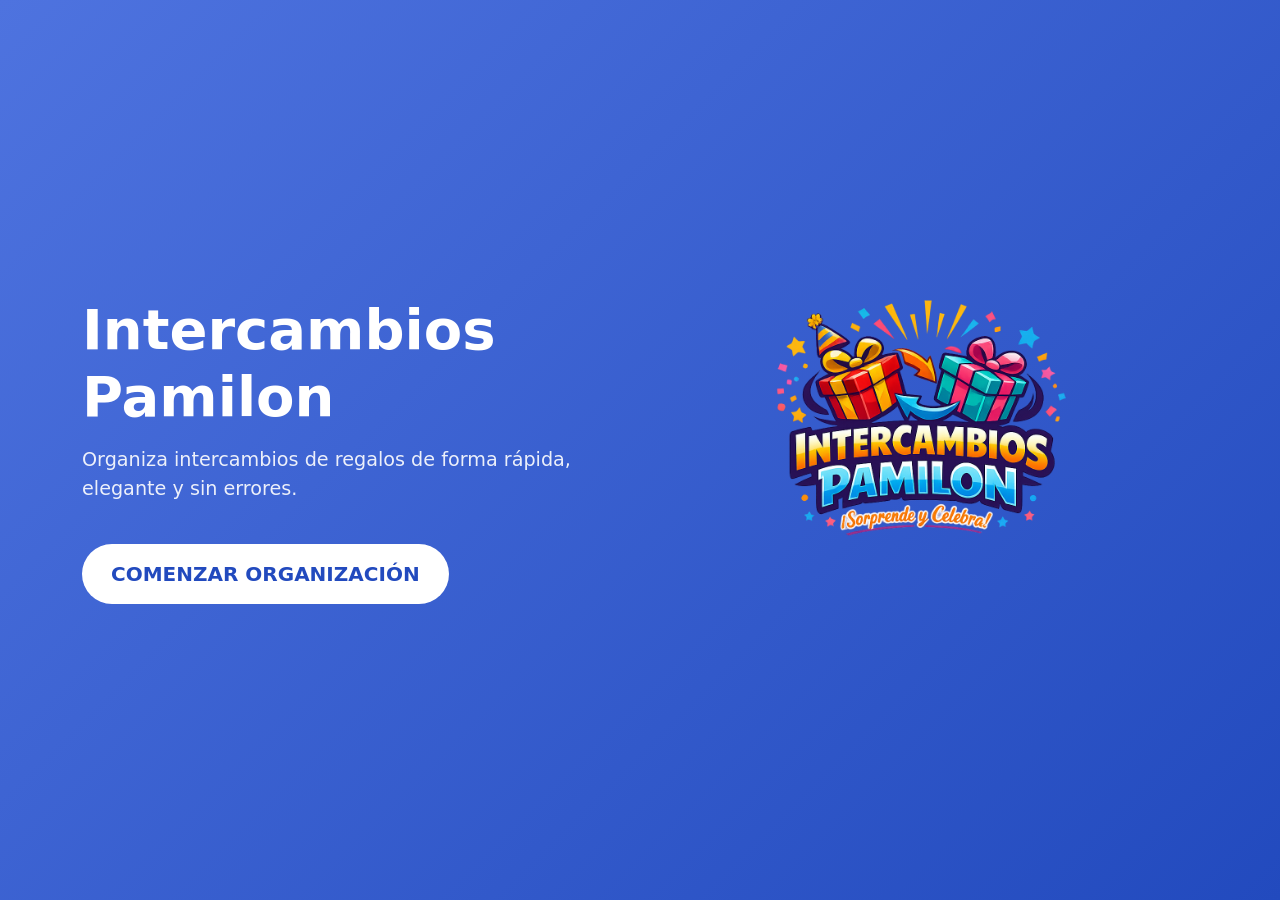
<file: index.html>
<!DOCTYPE html>
<html lang="es">
<head>
  <meta charset="UTF-8">
  <meta name="viewport" content="width=device-width, initial-scale=1.0">
  <title>Intercambios Pamilon</title>

  <link rel="icon" type="image/png" href="imagenes/logo.png">
  <!-- Bootstrap -->
  <link href="https://cdn.jsdelivr.net/npm/bootstrap@5.3.3/dist/css/bootstrap.min.css" rel="stylesheet">

  <!-- Tu CSS -->
   <link rel="stylesheet" href="css/styles.css">
  <link rel="stylesheet" href="css/inicio.css">
</head>

<body>

<div class="hero-section d-flex align-items-center">
  <div class="container">
    <div class="row align-items-center">

      <!-- Texto -->
      <div class="col-12 col-lg-6 text-center text-lg-start mb-5 mb-lg-0">
        <h1 class="display-4 fw-bold hero-title">
          Intercambios Pamilon
        </h1>

        <p class="lead hero-subtitle mt-3">
          Organiza intercambios de regalos de forma rápida, elegante y sin errores.
        </p>

        <a href="organizador.html" class="btn btn-lg btn-hero mt-4">
          COMENZAR ORGANIZACIÓN
        </a>
      </div>

      <!-- Logo -->
      <div class="col-12 col-lg-6 text-center">
        <img src="imagenes/logo.png" alt="Logo" class="img-fluid hero-logo">
      </div>

    </div>
  </div>
</div>
<script>
  localStorage.clear();
</script>
</body>

</html>
</file>
<file: css/styles.css>
:root{
  --brand-1:#4e73df;
  --brand-2:#224abe;
  --text:#1f2937;
  --muted:#6b7280;
  --card:#ffffff;
  --bg1:#f0f4ff;
  --bg2:#ffffff;
}

/* Fondo global */
body{
  background: linear-gradient(135deg, var(--bg1), var(--bg2));
  min-height: 100vh;
  color: var(--text);
}

/* ================= NAVBAR ================= */
.custom-navbar {
  background: linear-gradient(135deg, var(--brand-2), var(--brand-1));
  padding: 18px 0;
  box-shadow: 0 6px 20px rgba(0,0,0,0.15);
}

.logo-navbar {
  height: 75px;
  width: auto;
}

.brand-text {
  font-weight: 800;
  font-size: 1.3rem;
  color: white;
}

/* ================= LAYOUT ================= */
.main-wrap {
  padding-top: 22px;
  padding-bottom: 50px;
}

/* ================= CARD ================= */
.app-card {
  border-radius: 22px;
  border: 0;
  background: var(--card);
  box-shadow: 0 10px 30px rgba(0,0,0,0.08);
}

/* ================= TÍTULOS ================= */
.page-title {
  font-weight: 800;
  color: var(--brand-2);
}

.page-subtitle {
  color: var(--muted);
}

/* ================= BOTONES ================= */
.btn-primary {
  background: linear-gradient(135deg, var(--brand-1), var(--brand-2));
  border: none;
}

.btn-primary:hover {
  opacity: .92;
}

.btn-success {
  border: none;
  border-radius: 999px;
  padding: 12px 18px;
  font-weight: 700;
}
</file>
<file: css/inicio.css>
.hero-section {
    min-height: 100vh;
    background: linear-gradient(135deg, #4e73df, #224abe);
    color: white;
}

.hero-title {
    font-weight: 800;
}

.hero-subtitle {
    opacity: 0.9;
    font-size: 1.2rem;
}

.hero-logo {
    max-width: 420px;
}

.btn-hero {
    background: white;
    color: #224abe;
    font-weight: 700;
    padding: 14px 28px;
    border-radius: 40px;
    transition: 0.3s;
}

.btn-hero:hover {
    transform: translateY(-3px);
    box-shadow: 0 8px 20px rgba(0,0,0,0.2);
}
</file>
